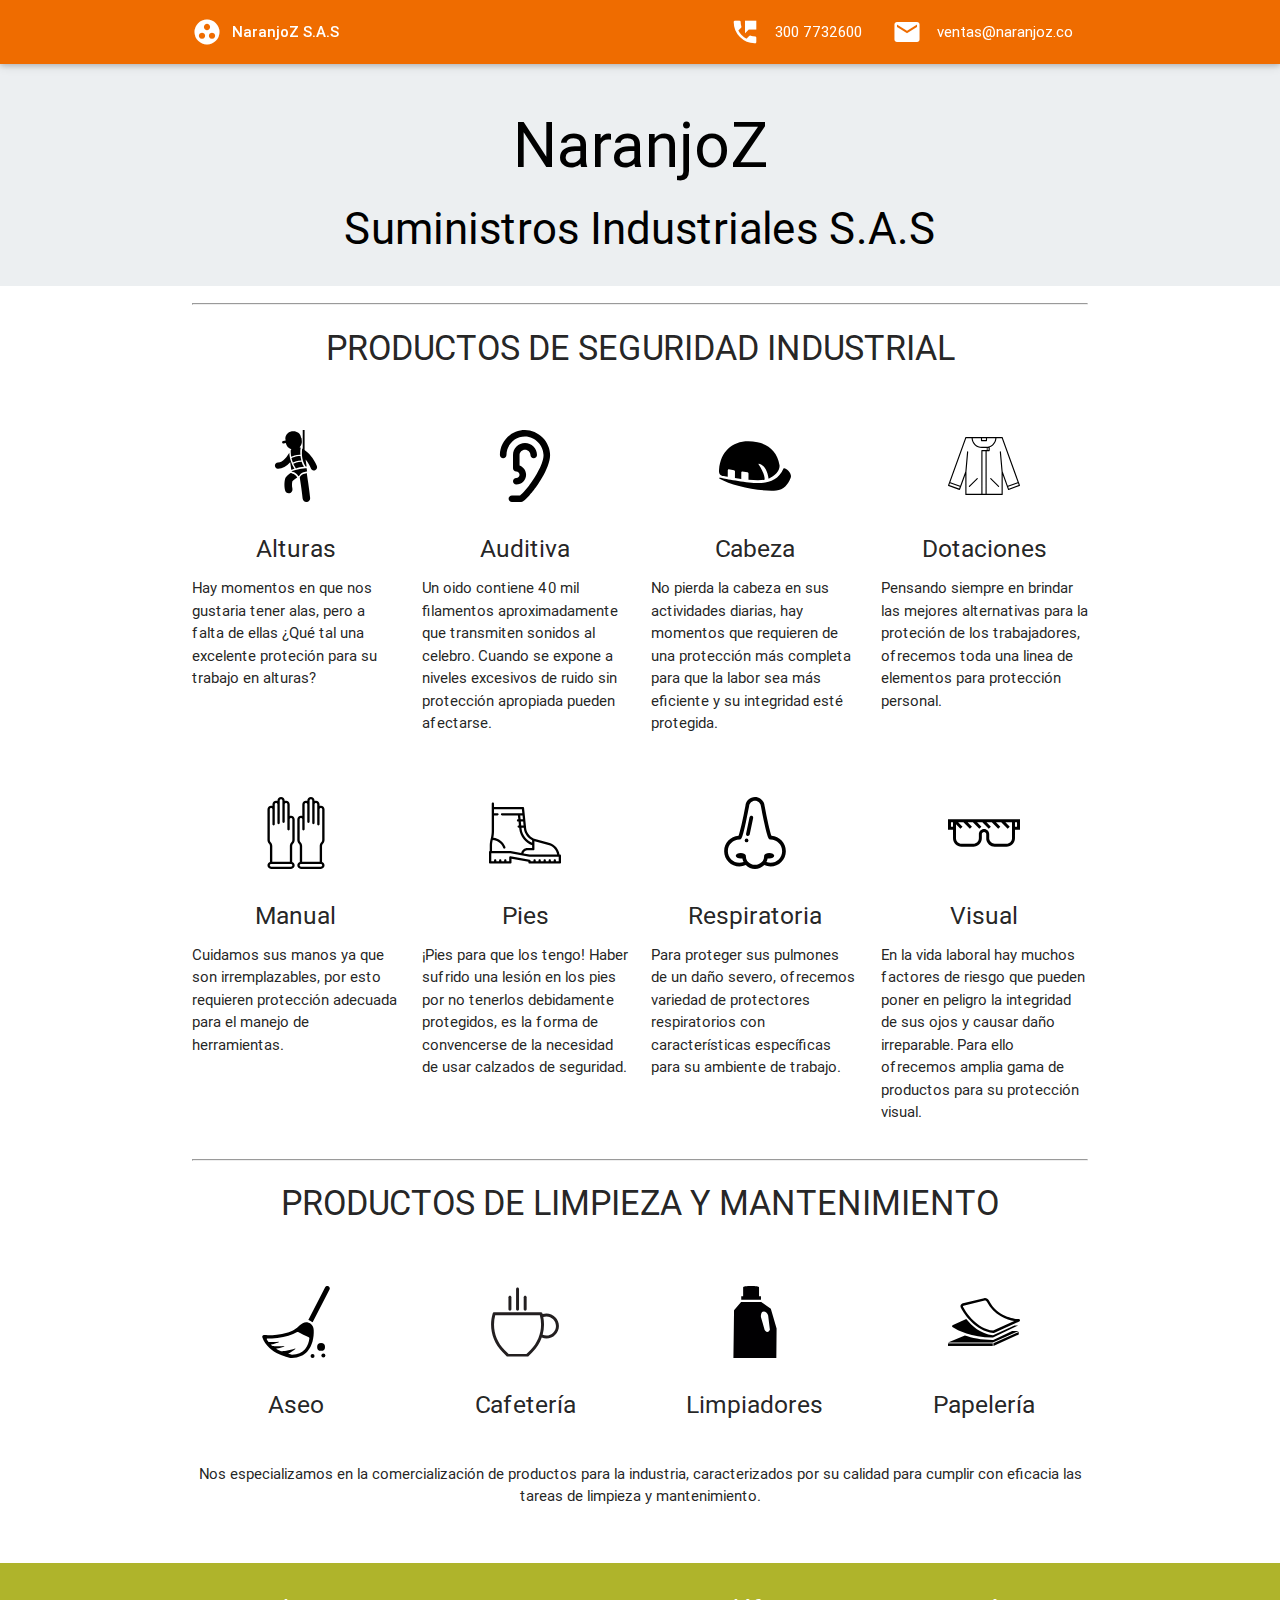
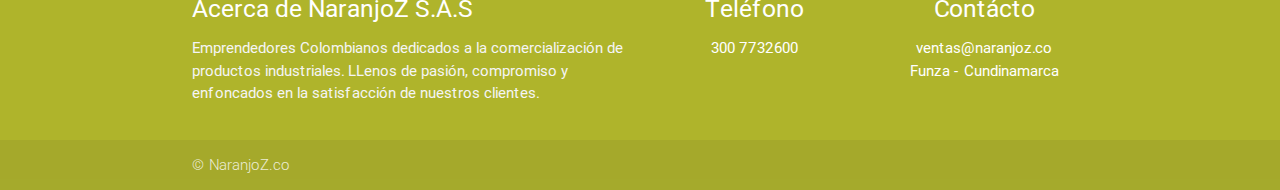
<file: index.html>
<!DOCTYPE html>
<html lang="en">

<head>
	<meta charset="UTF-8">
	<title>Naranjoz Suministros Industriales</title>
	<meta name="description" content="naranjoz suministros industriales" />
	<meta name="keywords" content="naranjoz, suministros, industriales" />
	<meta name="viewport" content="width=device-width, initial-scale=1.0" />
	<link rel="icon" href="images/favicon.ico" />
	<link href="https://fonts.googleapis.com/icon?family=Material+Icons" rel="stylesheet">
	<link href="css/materialize.min.css" type="text/css" rel="stylesheet" />
	<link href="css/style.css" type="text/css" rel="stylesheet" />
</head>

<body>
	<header>
		<div class="navbar-fixed">
			<nav class="orange darken-3">
				<div class="nav-wrapper container">
					<i class="material-icons brand-logo left">group_work</i><strong class="logo">NaranjoZ S.A.S</strong>
					<ul class=" right hide-on-med-and-down">
						<li><a href="tel:3007732600"><i class="material-icons left">perm_phone_msg</i>300 7732600</a></li>
						<li><a href="mailto:ventas@naranjoz.co"><i class="material-icons left">email</i>ventas@naranjoz.co</a></li>
					</ul>
				</div>
			</nav>
		</div>
		<div class="section blue-grey lighten-5" id="index-banner">
			<div class="container">
				<h1 class="header center  black-text">NaranjoZ</h1>
				<h3 class="header center black-text">Suministros Industriales S.A.S</h3>
			</div>
		</div>
	</header>
	<main>
		<div class="container">
			<hr />
			<div class="row">
				<div class="col s12">
					<h4 class="center">PRODUCTOS DE SEGURIDAD INDUSTRIAL</h4>
					<br />
				</div>
				<div class="col s12 m3">
					<div class="icon-block">
						<h2 class="center"><img class="responsive-img" src="images/arnes.svg" alt="arnes" /></h2>
						<h5 class="center">Alturas</h5>
						<p>Hay momentos en que nos gustaria tener alas, pero a falta de ellas ¿Qué tal una excelente proteción para
							su trabajo en alturas?</p>
					</div>
				</div>
				<div class="col s12 m3">
					<div class="icon-block">
						<h2 class="center"><img class="responsive-img" src="images/oido.svg" alt="oido" /></h2>
						<h5 class="center">Auditiva</h5>
						<p>Un oido contiene 40 mil filamentos aproximadamente que transmiten sonidos al celebro. Cuando se expone a
							niveles excesivos de ruido sin protección apropiada pueden afectarse.</p>
					</div>
				</div>
				<div class="col s12 m3">
					<div class="icon-block">
						<h2 class="center"><img class="responsive-img" src="images/casco.svg" alt="casco" /></h2>
						<h5 class="center">Cabeza</h5>
						<p>No pierda la cabeza en sus actividades diarias, hay momentos que requieren de una protección más completa
							para que la labor sea más eficiente y su integridad esté protegida.</p>
					</div>
				</div>
				<div class="col s12 m3">
					<div class="icon-block">
						<h2 class="center"><img class="responsive-img" src="images/chaqueta.svg" alt="chaqueta" /></h2>
						<h5 class="center">Dotaciones</h5>
						<p>Pensando siempre en brindar las mejores alternativas para la proteción de los trabajadores, ofrecemos
							toda una linea de elementos para protección personal.</p>
					</div>
				</div>
			</div>
			<div class="row">
				<div class="col s12 m3">
					<div class="icon-block">
						<h2 class="center"><img class="responsive-img" src="images/guantes.svg" alt="guantes" /></h2>
						<h5 class="center">Manual</h5>
						<p>Cuidamos sus manos ya que son irremplazables, por esto requieren protección adecuada para el manejo de
							herramientas.</p>
					</div>
				</div>
				<div class="col s12 m3">
					<div class="icon-block">
						<h2 class="center"><img class="responsive-img" src="images/bota.svg" alt="bota" /></h2>
						<h5 class="center">Pies</h5>
						<p>¡Pies para que los tengo! Haber sufrido una lesión en los pies por no tenerlos debidamente protegidos, es
							la forma de convencerse de la necesidad de usar calzados de seguridad.</p>
					</div>
				</div>
				<div class="col s12 m3">
					<div class="icon-block">
						<h2 class="center"><img class="responsive-img" src="images/nariz.svg" alt="nariz" /></h2>
						<h5 class="center">Respiratoria</h5>
						<p>Para proteger sus pulmones de un daño severo, ofrecemos variedad de protectores respiratorios con
							características específicas para su ambiente de trabajo.</p>
					</div>
				</div>
				<div class="col s12 m3">
					<div class="icon-block">
						<h2 class="center"><img class="responsive-img" src="images/gafas.svg" alt="gafas" /></h2>
						<h5 class="center">Visual</h5>
						<p>En la vida laboral hay muchos factores de riesgo que pueden poner en peligro la integridad de sus ojos y
							causar daño irreparable. Para ello ofrecemos amplia gama de productos para su protección visual.</p>
					</div>
				</div>
			</div>
			<hr>
			<div class="row">
				<div class="col s12">
					<h4 class="center">PRODUCTOS DE LIMPIEZA Y MANTENIMIENTO</h4>
					<br />
				</div>
				<div class="col s12 m3">
					<div class="icon-block">
						<h2 class="center"><img class="responsive-img" src="images/escoba.svg" alt="escoba" /></h2>
						<h5 class="center">Aseo</h5>
					</div>
				</div>
				<div class="col s12 m3">
					<div class="icon-block">
						<h2 class="center"><img class="responsive-img" src="images/cafe.svg" alt="cafe" /></a>
						</h2>
						<h5 class="center">Cafetería</h5>
					</div>
				</div>
				<div class="col s12 m3">
					<div class="icon-block">
						<h2 class="center"><img class="responsive-img" src="images/jabon-liquido.svg" alt="jabon-liquido" /></h2>
						<h5 class="center">Limpiadores</h5>
					</div>
				</div>
				<div class="col s12 m3">
					<div class="icon-block">
						<h2 class="center"><img class="responsive-img" src="images/papeleria.svg" alt="papeleria" /></h2>
						<h5 class="center">Papelería</h5>
					</div>
				</div>
			</div>
			<div class="row">
				<div class="col s12">
					<p class="center">Nos especializamos en la comercialización de productos para la industria, caracterizados por
						su calidad para cumplir con eficacia las tareas de limpieza y mantenimiento.</p>
				</div>
			</div>
		</div>
	</main>
	<footer class="page-footer lime darken-2">
		<div class="container">
			<div class="row">
				<div class="col l6 s12">
					<h5 class="white-text">Acerca de NaranjoZ S.A.S</h5>
					<p class="grey-text text-lighten-4">Emprendedores Colombianos dedicados a la comercialización de productos
						industriales. LLenos de pasión, compromiso y enfoncados en la satisfacción de nuestros clientes.</p>
				</div>
				<div class="col l3 s12 center">
					<h5 class="white-text">Teléfono</h5>
					<ul>
						<li><a class="white-text" href="tel:3007732600">300 7732600</a></li>
					</ul>
				</div>
				<div class="col l3 s12 center">
					<h5 class="white-text">Contácto</h5>
					<ul>
						<li><a class="white-text" href="mailto:ventas@naranjoz.co">ventas@naranjoz.co</a></li>
						<li><a class="white-text" href="#!">Funza - Cundinamarca</a></li>
					</ul>
				</div>
			</div>
		</div>
		<div class="footer-copyright">
			<div class="container">
				&copy; NaranjoZ.co
			</div>
		</div>
	</footer>
	<script type="text/javascript" src="js/jquery-1.12.4.min.js"></script>
	<script type="text/javascript" src="js/materialize.min.js"></script>
	<script>
		(function (i, s, o, g, r, a, m) {
			i['GoogleAnalyticsObject'] = r;
			i[r] = i[r] || function () {
				(i[r].q = i[r].q || []).push(arguments)
			}, i[r].l = 1 * new Date();
			a = s.createElement(o),
				m = s.getElementsByTagName(o)[0];
			a.async = 1;
			a.src = g;
			m.parentNode.insertBefore(a, m)
		})(window, document, 'script', 'https://www.google-analytics.com/analytics.js', 'ga');
		ga('create', 'UA-78446550-1', 'auto');
		ga('send', 'pageview');
	</script>
</body>

</html>
</file>
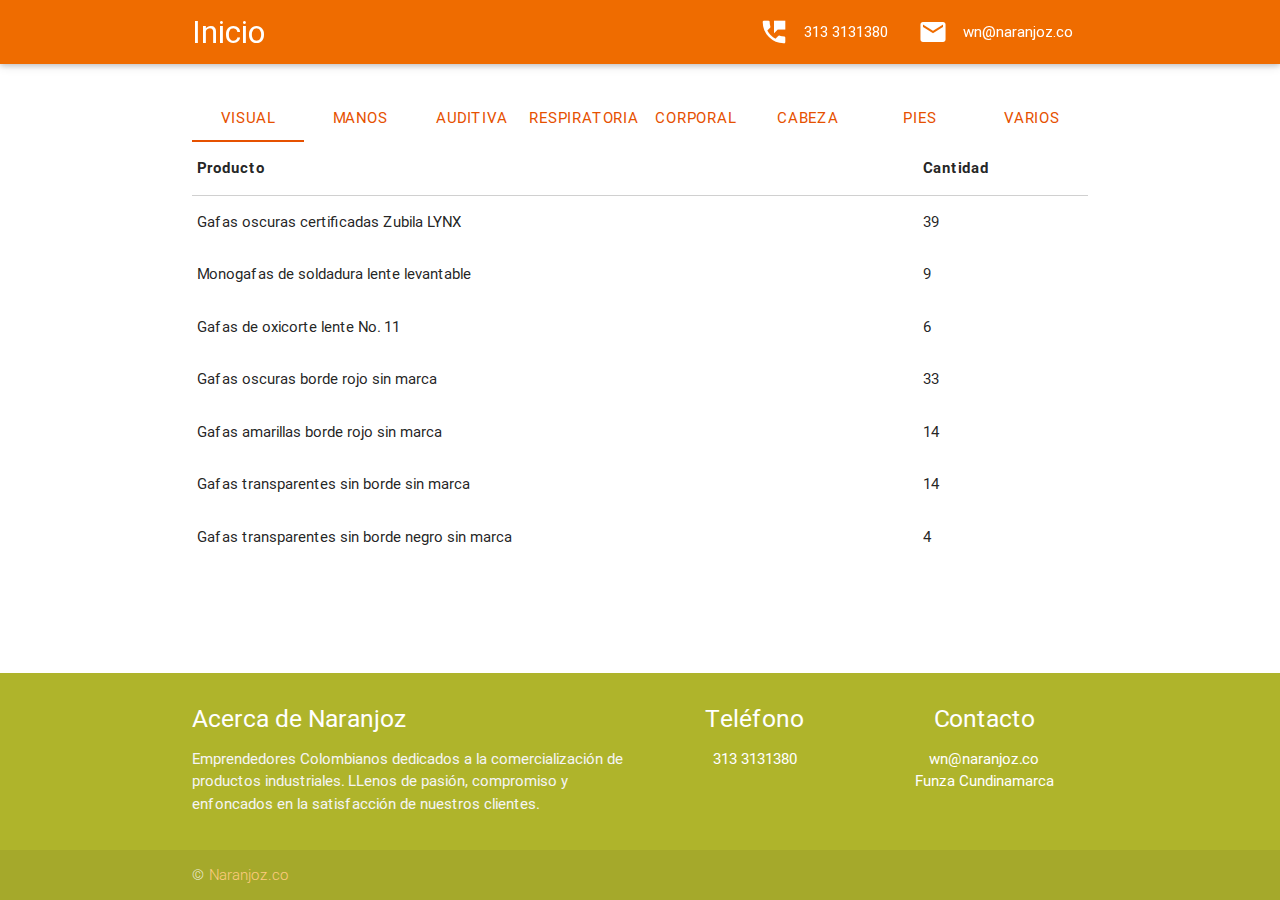
<file: productos-disponibles.html>
<!DOCTYPE html>
<html lang="es">

<head>
	<meta charset="UTF-8">
	<title>Naranjoz Suministros Industriales</title>
	<meta name="description" content="naranjoz suministros industriales"/>
	<meta name="keywords" content="naranjoz, suministros, industriales"/>
	<meta name="viewport" content="width=device-width, initial-scale=1.0" />
	<link rel="shortcut icon" href="images/favicon.ico" type="image/x-icon" />
	<link href="https://fonts.googleapis.com/icon?family=Material+Icons" rel="stylesheet">
	<link href="css/materialize.min.css" type="text/css" rel="stylesheet" />
	<link href="css/style.css" type="text/css" rel="stylesheet" />
</head>

<body>
	<header>
		<div class="navbar-fixed">
			<nav class="orange darken-3">
				<div class="nav-wrapper container">
					<a href="/" class="brand-logo">Inicio</a>
					<ul class="right hide-on-med-and-down">
						<li><a href="tel:3133131380"><i class="material-icons left">perm_phone_msg</i>313 3131380</a></li>
						<li><a href="mailto:wn@naranjoz.co"><i class="material-icons left">email</i>wn@naranjoz.co</a></li>
					</ul>
				</div>
			</nav>
		</div>
	</header>
	<main>
		<div class="container">
			<div class="row">
		</div>
		<div class="row">
				<div class="col s12">
					<ul class="tabs">
						<li class="tab col s3"><a href="#visual">Visual</a></li>
						<li class="tab col s3"><a href="#manos">Manos</a></li>
						<li class="tab col s3"><a href="#auditiva">Auditiva</a></li>
						<li class="tab col s3"><a href="#respiratoria">Respiratoria</a></li>
						<li class="tab col s3"><a href="#corporal">Corporal</a></li>
						<li class="tab col s3"><a href="#cabeza">Cabeza</a></li>
						<li class="tab col s3"><a href="#pies">Pies</a></li>
						<li class="tab col s3"><a href="#varios">Varios</a></li>
					</ul>
				</div>
				<div id="visual" class="col s12">
					<table class="highlight">
						<thead>
							<tr>
								<th data-field="id">Producto</th>
								<th data-field="name">Cantidad</th>
							</tr>
						</thead>
						<tbody>
							<tr>
								<td>Gafas oscuras certificadas Zubila LYNX</td>
								<td>39</td>
							</tr>
							<tr>
								<td>Monogafas de soldadura lente levantable</td>
								<td>9</td>
							</tr>
							<tr>
								<td>Gafas de oxicorte lente No. 11</td>
								<td>6</td>
							</tr>
							<tr>
								<td>Gafas oscuras borde rojo sin marca</td>
								<td>33</td>
							</tr>
							<tr>
								<td>Gafas amarillas borde rojo sin marca</td>
								<td>14</td>
							</tr>
							<tr>
								<td>Gafas transparentes sin borde sin marca</td>
								<td>14</td>
							</tr>
							<tr>
								<td>Gafas transparentes sin borde negro sin marca</td>
								<td>4</td>
							</tr>

						</tbody>
					</table>
				</div>
				<div id="manos" class="col s12">manos</div>
				<div id="auditiva" class="col s12">auditiva</div>
				<div id="respiratoria" class="col s12">respiratoria</div>
				<div id="corporal" class="col s12">corporal</div>
				<div id="cabeza" class="col s12">cabeza</div>
				<div id="pies" class="col s12">pies</div>
				<div id="varios" class="col s12">varios</div>
			</div>
		</div>
	</main>
	<footer class="page-footer lime darken-2">
		<div class="container">
			<div class="row">
				<div class="col l6 s12">
					<h5 class="white-text">Acerca de Naranjoz</h5>
					<p class="grey-text text-lighten-4">Emprendedores Colombianos dedicados a la comercialización de productos industriales. LLenos de pasión, compromiso y enfoncados en la satisfacción de nuestros clientes.</p>
				</div>
				<div class="col l3 s12 center">
					<h5 class="white-text">Teléfono</h5>
					<ul>
						<li><a class="white-text" href="tel:3133131380">313 3131380</a></li>
					</ul>
				</div>
				<div class="col l3 s12 center">
					<h5 class="white-text">Contacto</h5>
					<ul>
						<li><a class="white-text" href="mailto:wn@naranjoz.co">wn@naranjoz.co</a></li>
						<li><a class="white-text" href="#!">Funza Cundinamarca</a></li>
					</ul>
				</div>
			</div>
		</div>
		<div class="footer-copyright">
			<div class="container">
				&copy; <a class="orange-text text-lighten-3" href="http://naranjoz.co:2095" target="_blank">Naranjoz.co</a>
			</div>
		</div>
	</footer>
	<script type="text/javascript" src="js/jquery-1.12.4.min.js"></script>
	<script type="text/javascript" src="js/materialize.min.js"></script>
	<script>
		(function (i, s, o, g, r, a, m) {
			i['GoogleAnalyticsObject'] = r;
			i[r] = i[r] || function () {
				(i[r].q = i[r].q || []).push(arguments)
			}, i[r].l = 1 * new Date();
			a = s.createElement(o),
				m = s.getElementsByTagName(o)[0];
			a.async = 1;
			a.src = g;
			m.parentNode.insertBefore(a, m)
		})(window, document, 'script', 'https://www.google-analytics.com/analytics.js', 'ga');
		ga('create', 'UA-78446550-1', 'auto');
		ga('send', 'pageview');
	</script>
</body>

</html>
</file>
<file: css/style.css>
body {
    display: flex;
    min-height: 100vh;
    flex-direction: column;
}
main {
    flex: 1 0 auto;
    margin-top: -10px;
}
.tabs .tab a {
    color: #e65100;
}
.tabs .indicator {
    background-color: #e65100;
}
.tabs .tab a:hover {
  color: #ffcc80;
}
header{
    padding-bottom: 20px;
}
.logo{
    padding-left: 40px;}
</file>
